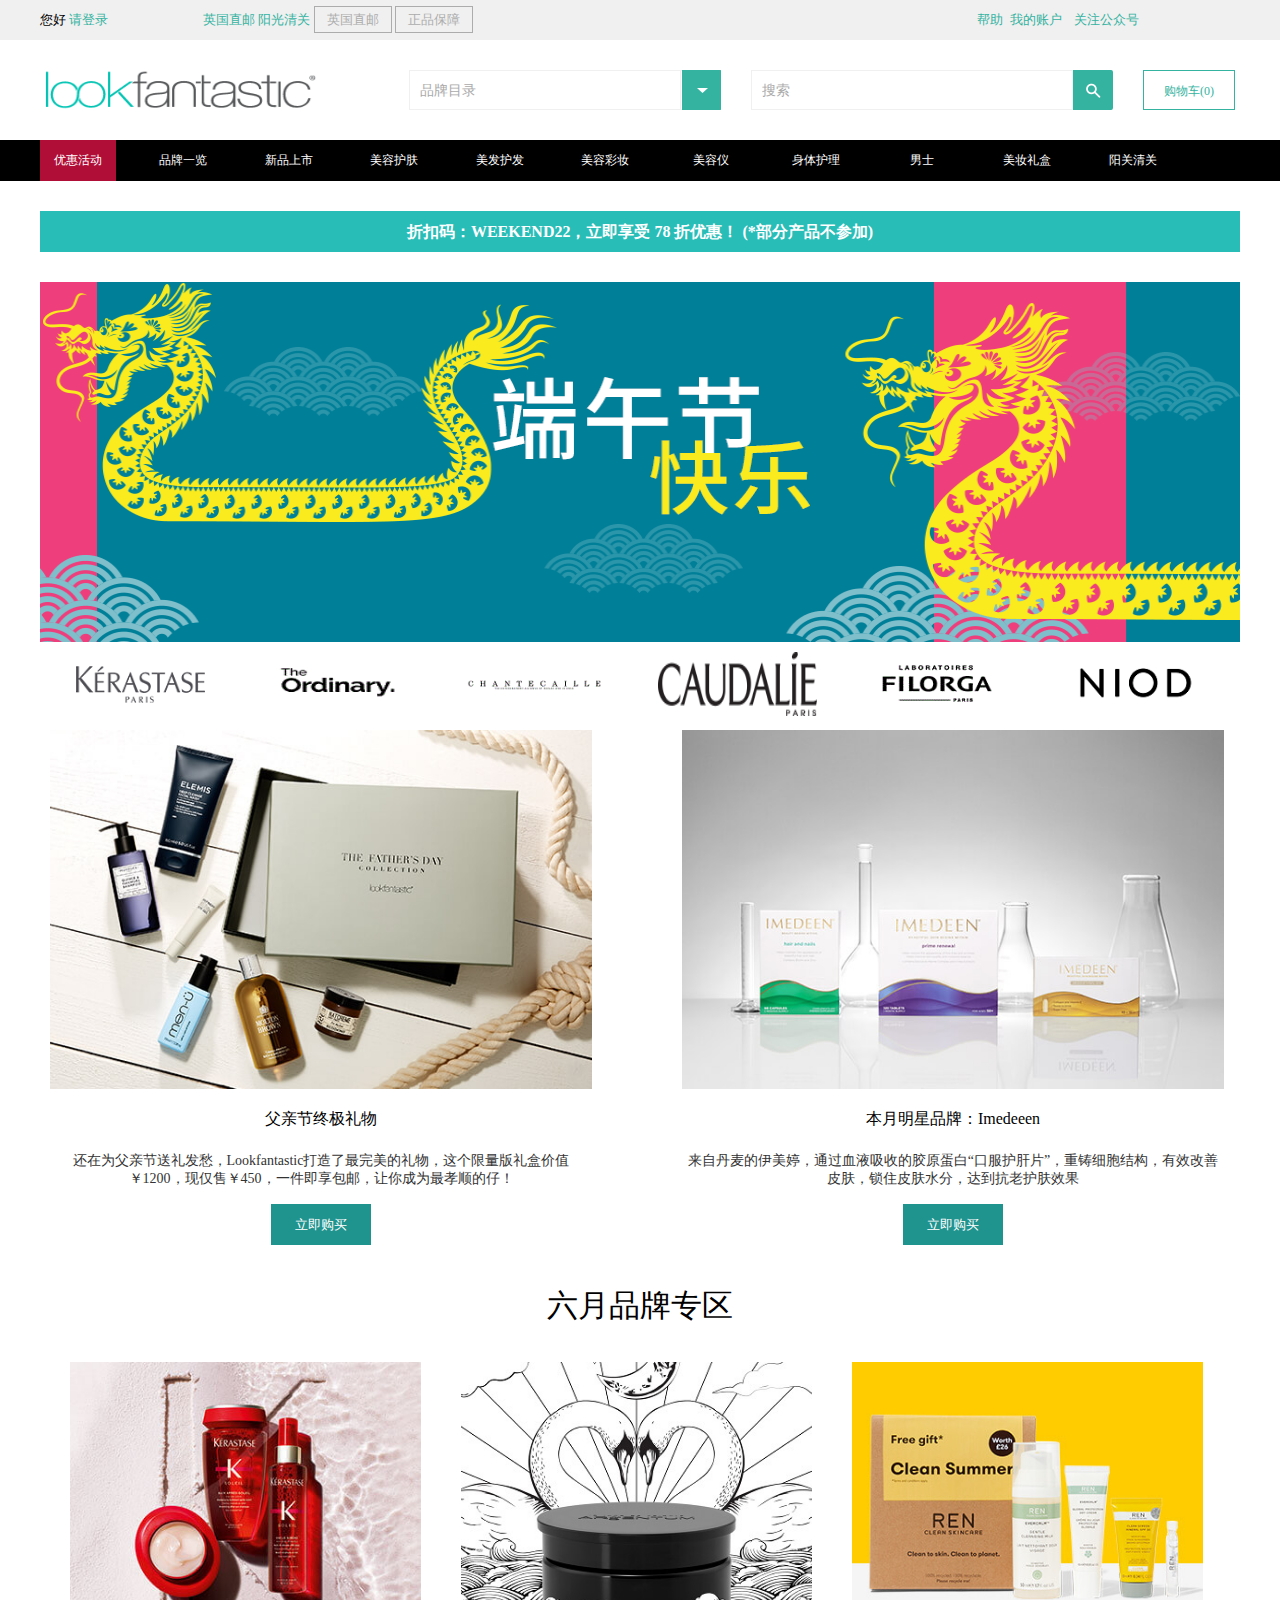
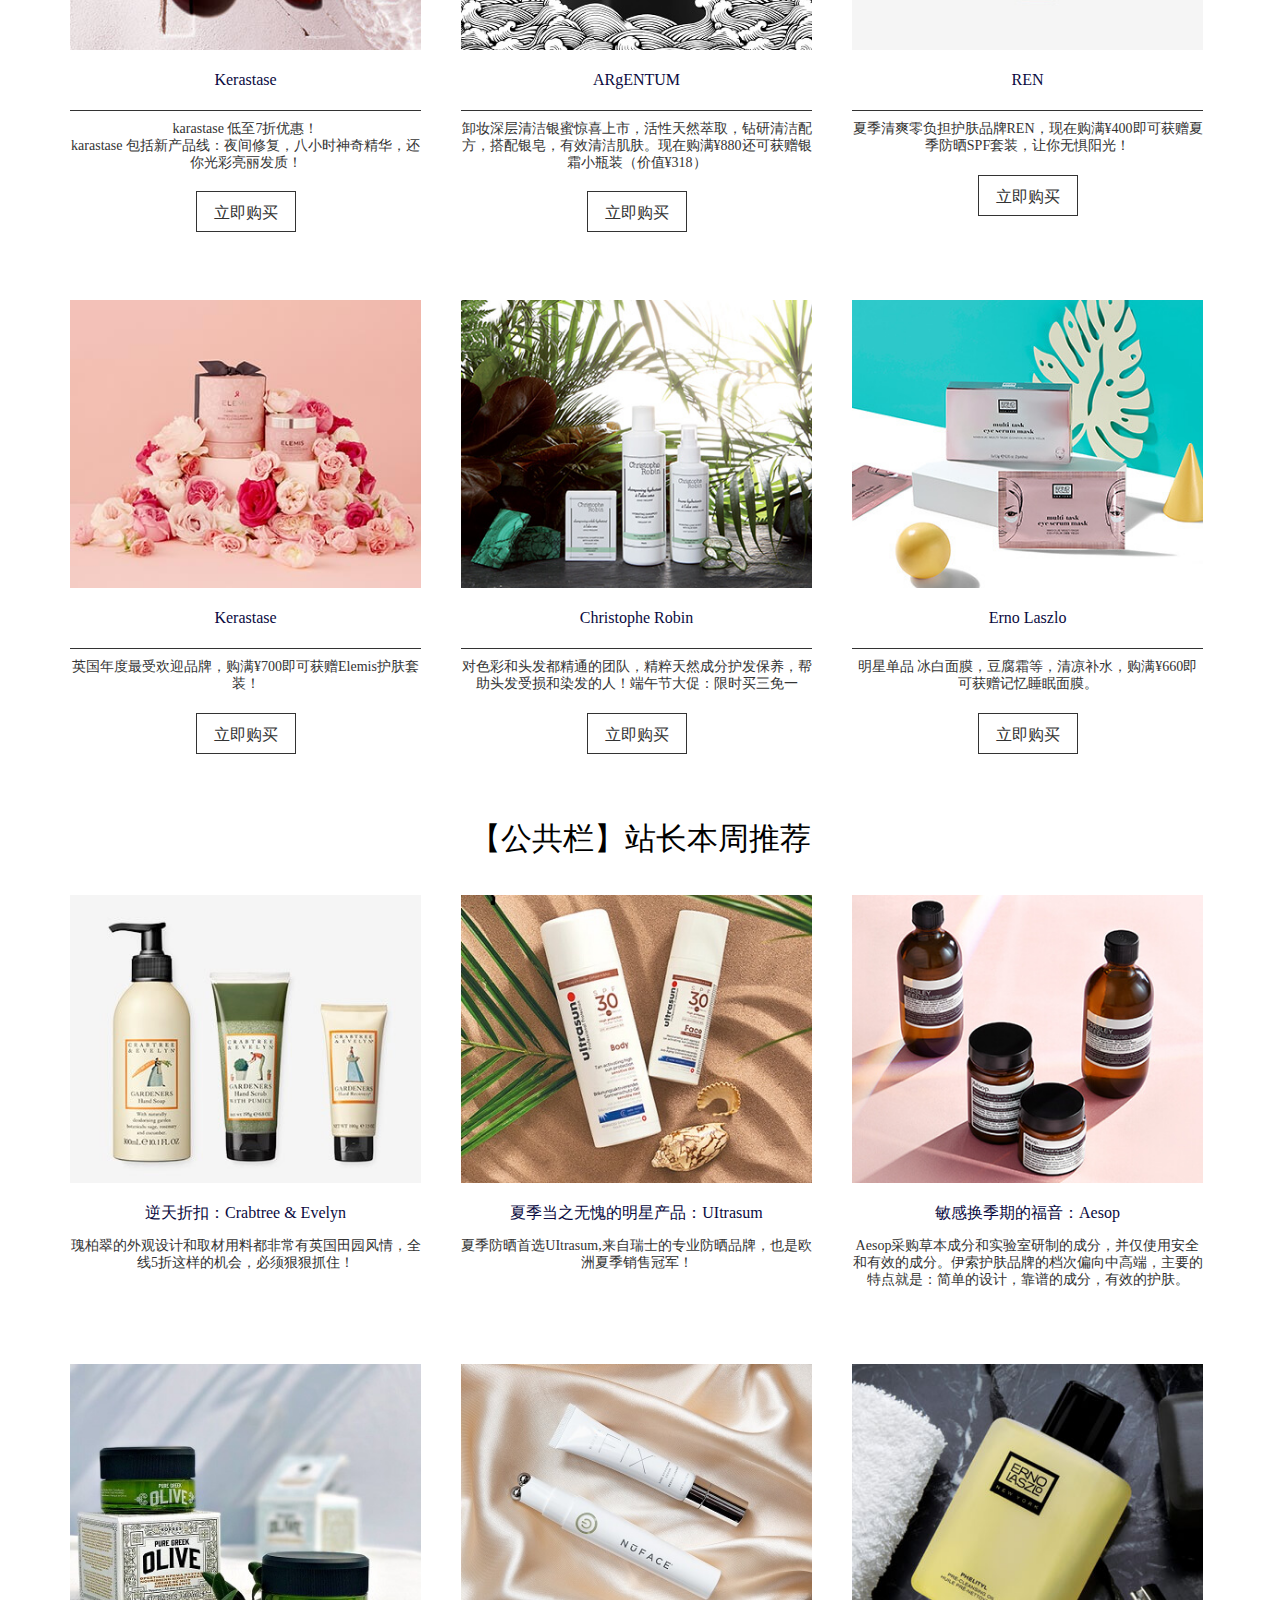
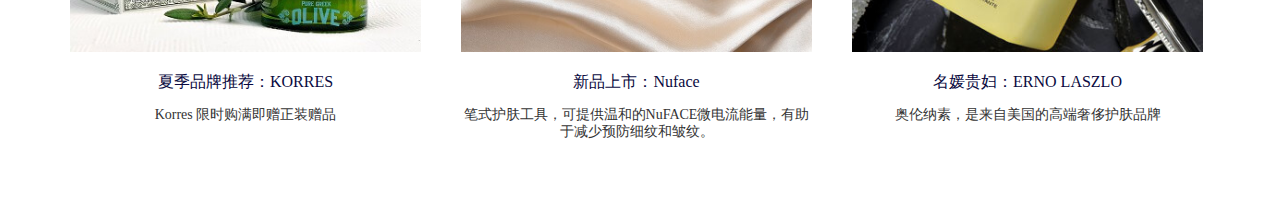
<file: img/wangye2/index.html>
<!DOCTYPE html>
<html>

	<head>
		<meta charset="utf-8" />
		<title></title>
		<link rel="stylesheet" type="text/css" href="css/zhengti.css" />
		<link rel="stylesheet" type="text/css" href="css/tou.css" />
		<link rel="stylesheet" type="text/css" href="http://at.alicdn.com/t/font_1232862_vm0wzkdawan.css" />
	</head>

	<body>
		<div class="header clearfix">
			<div class="father w1200">
				<div class="son1">
					您好
					<a href="#">请登录</a>
				</div>
				<div class="son2">
					<div class="yingguo">
						<div class="eglan">
							<a href="#">英国直邮</a>
							<a href="#">阳光清关</a>
							<div class="bian">
								<i class="iconfont icon-haiwaizhiyou"></i>
								<span class="haiwai">
									英国直邮
								</span>
							</div>
							<div class="baozhang">
								<i class="iconfont icon-zhengpin"></i>
								<span class="zheng">正品保障</span>
							</div>
						</div>
					</div>
				</div>
				<div class="son3">
					<div class="bang">
						<a href="#">帮助</a>
					</div>

					<div class="wode">
						<a href="#">我的账户</a>
					</div>
					<div class="guanzhu">
						<a href="#">关注公众号</a>
					</div>

				</div>

			</div>
			<!--logo-->
			<div class="logo clearfix">
				<div class="search_content">
					<div class="img_box">
						<img src="img/logo.png" />
					</div>
					<div class="input_box">
						<p>
							<input type="text" value="品牌目录" />
							<span></span>
						</p>
						<p>
							<input type="text" value="搜索" />
							<span></span>
						</p>
						<p>
							<a href="#">购物车(0)</a>
						</p>
					</div>
				</div>
			</div>

			<!--logo介绍-->
			<!--导航栏-->
			<div class="nav clearfix">
				<ul>
					<li>
						<a href="#">优惠活动</a>
						<div class="xiala">
							<div>
								<a href="#" id="lianjie">5折优惠</a>
							</div>
							<div>
								<a href="#" id="lianjie">限时出清</a>
							</div>
							<div>
								<a href="#" id="lianjie">折扣码清单</a>
							</div>
							<div>
								<a href="#" id="lianjie">超值套餐品</a>
							</div>
						</div>

					</li>
					<li>
						<a href="#">品牌一览</a>
					</li>
					<li>
						<a href="#">新品上市</a>
					</li>
					<li>
						<a href="#">美容护肤</a>
					</li>
					<li>
						<a href="#">美发护发</a>
					</li>
					<li>
						<a href="#">美容彩妆</a>
					</li>
					<li>
						<a href="#">美容仪</a>
					</li>
					<li>
						<a href="#">身体护理</a>
					</li>
					<li>
						<a href="#">男士</a>
					</li>
					<li>
						<a href="#">美妆礼盒</a>
					</li>
					<li>
						<a href="#">阳关清关</a>
					</li>

				</ul>
			</div>
			<!--折扣提示-->
			<div class="discount clearfix">
				<p>
					折扣码：WEEKEND22，立即享受 78 折优惠！ (*部分产品不参加)
				</p>
			</div>
			<!--banner大图区域-->
			<div class="banner w1200">
				<ul>
					<li><img src="img/lun1.png" /></li>
					<li><img src="img/lun2.jpg" /></li>
					<li><img src="img/banner.jpg" /></li>
					<li><img src="img/lun1.png" /></li>
				</ul>
			</div>
			<!--品牌区-->
			<div class="brand clearfix">
				<ul>
					<li>
						<a href="#"><img src="img/p1.png" /></a>
					</li>
					<li>
						<a href="#"><img src="img/p2.gif" /></a>
					</li>
					<li>
						<a href="#"><img src="img/p3.gif" /></a>
					</li>
					<li>
						<a href="#"><img src="img/p4.gif" /></a>
					</li>
					<li>
						<a href="#"><img src="img/p6.gif" /></a>
					</li>
					<li>
						<a href="#"><img src="img/p7.png" /></a>
					</li>
				</ul>
			</div>
			<!--产品推荐-->
			<div class="product clearfix">
				<div class="list">
					<!--左边-->
					<a href="#">
						<div class="pro_left">
							<img src="img/pro.jpg" />
							<div class="info">
								<p>父亲节终极礼物</p>
								<p>还在为父亲节送礼发愁，Lookfantastic打造了最完美的礼物，这个限量版礼盒价值￥1200，现仅售￥450，一件即享包邮，让你成为最孝顺的仔！</p>
								<button>立即购买</button>
							</div>
						</div>
					</a>
					<a href="#">
						<div class="pro_right">
							<img src="img/pro2.jpg" />
							<div class="info">
								<p>本月明星品牌：Imedeeen</p>
								<p>来自丹麦的伊美婷，通过血液吸收的胶原蛋白“口服护肝片”，重铸细胞结构，有效改善皮肤，锁住皮肤水分，达到抗老护肤效果</p>
								<button>立即购买</button>
							</div>
						</div>
					</a>
				</div>
			</div>
			<!--/六月品牌-->
			<div class="jul">
				<div class="biao w1200">
					<p class="center">六月品牌专区</p>
				</div>
				<div class="pingpai w1200">
					<ul class="up1">
						<li>
							<img src="img/liuyue1.jpg" />
						<div class="ware">
							<p>Kerastase</p>
						</div>
						<div class="words">
							<p>karastase 低至7折优惠！</p>

							<p>karastase 包括新产品线：夜间修复，八小时神奇精华，还你光彩亮丽发质！</p>
							<button>立即购买</button>
						</div>
						</li>
		 	  	 	  <li>
							<img src="img/liuyue2.jpg" />
						<div class="ware">
							<p>ARgENTUM</p>
						</div>
						<div class="words">
							<p>卸妆深层清洁银蜜惊喜上市，活性天然萃取，钻研清洁配方，搭配银皂，有效清洁肌肤。现在购满¥880还可获赠银霜小瓶装（价值¥318）</p>

							<button>立即购买</button>
						</div>
						</li>
						<li>
							<img src="img/liuyue3.jpg" />
						<div class="ware">
							<p>REN</p>
						</div>
						<div class="words">
							<p>夏季清爽零负担护肤品牌REN，现在购满¥400即可获赠夏季防晒SPF套装，让你无惧阳光！</p>

							<button>立即购买</button>
						</div>
						</li>
					</ul>
					

				</div>
				<div class="pingpai w1200">
					<ul class="up2">
						<li>
							<img src="img/liuyue4.jpg" />
						<div class="ware">
							<p>Kerastase</p>
						</div>
						<div class="words">
							<p>英国年度最受欢迎品牌，购满¥700即可获赠Elemis护肤套装！</p>

							
							<button>立即购买</button>
						</div>
						</li>
		 	  	 	  <li>
							<img src="img/liuyue5.jpg" />
						<div class="ware">
							<p>Christophe Robin</p>
						</div>
						<div class="words">
							<p>对色彩和头发都精通的团队，精粹天然成分护发保养，帮助头发受损和染发的人！端午节大促：限时买三免一</p>

							<button>立即购买</button>
						</div>
						</li>
						<li>
							<img src="img/liuyue6.jpg" />
						<div class="ware">
							<p>Erno Laszlo</p>
						</div>
						<div class="words">
							<p>明星单品 冰白面膜，豆腐霜等，清凉补水，购满¥660即可获赠记忆睡眠面膜。</p>

							<button>立即购买</button>
						</div>
						</li>
					</ul>
					

				</div>
			</div>
			<!--站长推荐-->
        <div class="jul w1200">
            	<div class="biao">
            		<p>【公共栏】站长本周推荐</p>
            	</div>
            	<div class="pingpai1 w1200">
            		<ul class="up3">
            			<li >
            				<img src="img/推荐1.jpg"/>
            				<div class="ware1">
            					<p>逆天折扣：Crabtree & Evelyn</p>
            				</div>
            				<div class="words1">
            					<p>瑰柏翠的外观设计和取材用料都非常有英国田园风情，全线5折这样的机会，必须狠狠抓住！</p>
            				</div>
            				
            			</li>
            			<li>
            				<img src="img/推荐2.jpg"/>
            				<div class="ware1">
            				<p>
            					夏季当之无愧的明星产品：UItrasum
            				</p>	
            				</div>
            				<div class="words1">
            					<p>夏季防晒首选UItrasum,来自瑞士的专业防晒品牌，也是欧洲夏季销售冠军！</p>
            				</div>
            			</li>
            			<li>
            				<img src="img/推荐3.jpg"/>
            				
            				<div class="ware1">
            					<p>敏感换季期的福音：Aesop</p>
            				</div>
            				<div class="words1">
            					<p>Aesop采购草本成分和实验室研制的成分，并仅使用安全和有效的成分。伊索护肤品牌的档次偏向中高端，主要的特点就是：简单的设计，靠谱的成分，有效的护肤。</p>
            				</div>
            				
            			</li>
            		</ul>
            	</div>
            	<div class="pingpai1 w1200">
            		<ul class="up3">
            			<li >
            				<img src="img/推荐4.jpg"/>
            				<div class="ware1">
            					<p>夏季品牌推荐：KORRES</p>
            				</div>
            				<div class="words1">
            					<p>Korres 限时购满即赠正装赠品</p>
            				</div>
            				
            			</li>
            			<li>
            				<img src="img/推荐5.jpg"/>
            				<div class="ware1">
            				<p>
            					新品上市：Nuface
            				</p>	
            				</div>
            				<div class="words1">
            					<p>笔式护肤工具，可提供温和的NuFACE微电流能量，有助于减少预防细纹和皱纹。</p>
            				</div>
            			</li>
            			<li>
            				<img src="img/推荐6.jpg"/>
            				
            				<div class="ware1">
            					<p>名媛贵妇：ERNO LASZLO</p>
            				</div>
            				<div class="words1">
            					<p>奥伦纳素，是来自美国的高端奢侈护肤品牌</p>
            				</div>
            				
            			</li>
            		</ul>
            	</div>
        </div>

	</body>

</html>
</file>
<file: img/wangye2/css/zhengti.css>
*{
	padding: 0px;
	margin: 0px;
}

a{
	text-decoration: none;
}
ul{
	list-style: none;
}
img{
	display: block;
}
 .clearfix:after {
	content:"";
	display: block;
	clear: both;
}
</file>
<file: img/wangye2/css/tou.css>
.header{
	height: 40px;
	width: 100%;
	background: #F0F0F0;
}
.w1200{
	width: 1200px;
	margin:0  auto;
}
.father{
	
	height: 40px;
	/*background: green;*/
	
}
.son1{
	width: 74px;
	height: 40px;
	/*background: palevioletred;*/
	float: left;
	font-size: 13px;
	line-height: 40px;
}
.son1 a {
	height: 4px;
	color: #34B3A1
	 ;
}
.son2{
	width: 379px;
	height: 40px;
	/*background: blue;*/
	float: left;
	font-size: 13px;
	line-height: 40px;
}
.yingguo{
	width: 290px;
	height: 40px;
	/*background: yellow;*/
	float: right;
	font-size: 13px;
	line-height: 40px;
}
.eglan a {
	color: #34B3A1;
}
.bian{
	display: inline-block;
	border: 1px solid #ACACAC;
	width: 76px;
	height: 25px;
	text-align: center;
	line-height: 25px;
	color: #ACACAC;
	font-size: 13px;
}
.haiwai{
	font-size: 13px;
}
.baozhang{
	display: inline-block;
	border: 1px solid #ACACAC;
	width: 76px;
	height: 25px;
	text-align: center;
	line-height: 25px;
	color: #ACACAC;
	font-size: 13px;
}
.son3{
	width: 263px;
	height: 40px;
	/*background: blue;*/
	float: right;
	font-size: 13px;
	line-height: 40px;
}
.bang {
	width: 28px;
	height: 40px;
	/*background: yellow;*/
	font-size: 13px;
	color: #34B3A1;
	float: left;
}
.bang a{
	
	color: #34B3A1;
	
}
.wode{
	width: 56px;
	height: 40px;
	/*background: palevioletred;*/
	font-size: 13px;
	display: inline-block;
	float: left;
	margin-left: 5px;
}
.wode a {
	color: #34B3A1;
}
.guanzhu{
	width: 90px;
	height: 40px;
	/*background: peru;*/
	font-size: 13px;
	float: left;
	margin-left: 8px;
}
.guanzhu a {
	color: #34B3A1;
}

/*logo区域*/
.logo{
	width:100%;
	height:100px;
}
.search_content{
	width: 1200px;
	height: 100%;
	margin: 0 auto;
	/*background: blueviolet;*/
}
.img_box,.input_box{
	float: left;
}
.img_box{
	width: 280px;
	height: 74px;
	padding-top: 26px;
}
.img_box img{
	width: 280px;
	height: 48px;
}
.input_box{
	width: 920px;
	height: 70px;
	padding-top: 30px;
}
.input_box p{
	float: left;
	height: 40px;
}
.input_box p span,.input_box p input{
	float: left;
}
.input_box p input{
	height: 38px;
	color: #aaa;
	font-size: 14px;
	line-height: 40px;
	padding-left: 10px;
	border: 1px solid #f0f0f0;
	/*background: palevioletred;*/
}
.input_box p:nth-of-type(1) input{
	width: 260px;
}
.input_box p:nth-of-type(2) input{
	width: 310px;
}
.input_box p span{
	display: block;
	width: 40px;
	height: 40px;
}
.input_box p:nth-of-type(1){
	margin-left: 89px;
}
.input_box p:nth-of-type(2){
	margin-left: 30px;
}
.input_box p:nth-of-type(3){
	width: 90px;
	height: 38px;
	border: 1px solid #34b3a1;
	margin-left: 30px;
	text-align: center;
	line-height: 40px;
	color: #34b3a1;
	font-size: 12px;
}
.input_box p:nth-of-type(3) a {
	color:#34b3a1 ;
	font-size: 12px;}
.input_box p:nth-of-type(1) span{
	background: url(../img/trangle.png) no-repeat center;
}
.input_box p:nth-of-type(2) span{
	background: url(../img/search.png) no-repeat center;
}
/*nav样式*/
.nav{
	width: 100%;
	height: 41px;
	float: left;
	background-color: #000;
}
.nav ul{
	width: 1200px;
	height: 100%;
	margin: 0 auto;
	
}

.nav ul li{
	color: #fff;
	float: left;
	width: 75.5px;
	height: 100%;
	line-height: 41px;
	text-align: center;
	font-size: 12px;
	margin-right: 30px;
	position: relative;
}
.nav ul li:hover .xiala {
	display: block;
}
.nav .xiala {
	background:white ;
	color: black;
	width: 196px;
	height: 174px;
	position: absolute;
	top: 40.5px;
	left: 0;
	border-top:7px solid #b00e37;
	display: none;	
	text-align: left;
	font-size: 16px;
}

#lianjie{
	color: black;
}
.xiala>div:hover #lianjie{
	color:white ;
}
.xiala>div:hover{
	padding: 5px;
    color: white;
    background:#b00e37 ;
    margin-bottom:3 px;
    height: 30px;
    width: 170px;
    font-size: 16px;
}

.nav ul li a{
	color: white;
}
.nav ul li:hover{
	background-color: #34B3A1;
}
.nav ul li:nth-of-type(1){
	background-color: #b00e37;
}
/*折扣区*/
.discount{
	width: 100%;
	height: 61px;
	margin-top:30px;
	margin-bottom: 10px;
	float: left;
}
.discount p{
	width: 1200px;
	height: 41px;
	margin: 0 auto;
	background-color: #28bdb7;
	color: #fff;
	font-weight: bold;
	text-align: center;
	line-height: 41px;
}
/*banner区域*/
.banner{
	width: 1200px;
	height: 360px;
	
	margin: 0 auto;
	overflow: hidden;
	
}
.banner ul {
	width: 4800px;
	height: 100%;
	animation: swiper 6s linear infinite;
}
.banner li{
	float: left;
	
}
.banner li ,.banner img{
	width: 1200px;
	height: 100%;
}
@keyframes swiper{
	0%,27% {
	 margin-left: 0px;	}
	33%,60% {
	margin-left: -1200px;
	}
	66%,93%{
	margin-left: -2400px;
	}
	100%{
	margin-left:-3600px ;
	}
	}

/*brand*/
.brand{
	width: 100%;
	height: 88px;
	float: left;
}
.brand ul{
	width: 1200px;
	height: 100%;
	margin: 0 auto;
}
.brand ul li{
	float: left;
	width: 159.328px;
	height: 64px;
	margin: 10px 20px;
}
.brand ul li img{
	width: 100%;
	height: 100%;
}
/*产品推荐*/
.product{
	width: 100%;
	height: 555px;
	float: left;
}
.list{
	width: 1180px;
	height: 100%;
	padding-left:10px;
	padding-right: 10px;
	margin: 0 auto;
}
.list a {
	color: #000000;
}
.pro_left{
	width: 542px;
	height: 100%;
	float: left;
	margin-right: 20px;
}
.pro_left img{
	width: 100%;
	height: 359px;
}
.info{
	width: 542px;
	height: 160px;
	margin-top: 10px;
}
.info p{
	text-align: center;
}
.info p:nth-of-type(1){
	width: 100%;
	height: 19px;
	margin-top: 20px;
	margin-bottom: 24px;
	line-height: 19px;
}
.info p:nth-of-type(2){
	color: #333;
	font-size: 14px;
	height: 32px;
}
.info button{
	width: 100px;
	height: 41px;
	background-color:#1f938e ;
	color: #fff;
	text-align: center;
	line-height: 41px;
	margin-left: 221px;
	border: none;
	margin-top: 20px;
}
.pro_right{
	width: 542px;
	height: 100%;
	float: left;
	margin-left: 70px;
}
.pro_right img{
	width: 100%;
	height: 359px;
}
.info{
	width: 542px;
	height: 160px;
	margin-top: 10px;
}
.info p{
	text-align: center;
}
.info p:nth-of-type(1){
	width: 100%;
	height: 19px;
	margin-top: 20px;
	margin-bottom: 24px;
	line-height: 19px;
}
.info p:nth-of-type(2){
	color: #333;
	font-size: 14px;
	height: 32px;
}
.info button{
	width: 100px;
	height: 41px;
	background-color:#1f938e ;
	color: #fff;
	text-align: center;
	line-height: 41px;
	margin-left: 221px;
	border: none;
	margin-top: 20px;
}
/*六月品牌*/
.jul{
	width: 100%;
	/*height: 57px;*/
	float: left;
}

.biao{
	height: 57px;
	/*width: 1200px;*/
	font-size: 31px;
	/*color: #000000;*/
/*	margin-bottom: 10px;*/
	/*background: darkgreen;*/
	text-align: center;
	/*float: left;*/
}

.pingpai{
	width: 1180px;
	height: 518px;
	/*background: green;*/
	/*float: left;*/
	text-align: center;
	margin-top: 20px;
}
.up1 li{
	width: 351px;
	height: 518px;
	/*background: peru;*/
	float: left;
	margin-right: 20px;
	margin-left: 20px;
}
.up1 img {
	width:100%;
	height: 288px;
}
.ware{
	width: 100%;
	height: 30px;
	border-bottom: 1px solid #333333;
	padding-bottom: 10px;
	/*line-height: 30px;*/
	font-size: 16px;
	line-height: 1.2;
	font-weight: 400;
	margin-top: 20px;
   color: #0A0A41;
}
.words{
	width: 100%;
	height: 48px;
	font-size: 14px;
	margin-top:10px ;
	color: #333333;
	line-height: 1.2;
	font-weight: 400;
}
.up1 button{
	width: 100px;
	height: 41px;
	background-color:white ;
	color: #333333;
	text-align: center;
	line-height: 41px;
    border:1px solid #333333;
	margin-top: 20px;
	font-size: 16px;
	
}
.up1 button:hover{
	border: none;
	background-color:#1f938e ;
	color: #fff;
}
.up2 li{
	width: 351px;
	height: 518px;
	/*background: peru;*/
	float: left;
	margin-right: 20px;
	margin-left: 20px;
	top: 20px;
}
.up2 img {
	width:100%;
	height: 288px;
}
.ware{
	width: 100%;
	height: 30px;
	border-bottom: 1px solid #333333;
	padding-bottom: 10px;
	/*line-height: 30px;*/
	font-size: 16px;
	line-height: 1.2;
	font-weight: 400;
	margin-top: 20px;
   color: #0A0A41;
}
.words{
	width: 100%;
	height: 48px;
	font-size: 14px;
	margin-top:10px ;
	color: #333333;
	line-height: 1.2;
	font-weight: 400;
}
.up2 button{
	width: 100px;
	height: 41px;
	background-color:white ;
	color: #333333;
	text-align: center;
	line-height: 41px;
    border:1px solid #333333;
	margin-top: 20px;
	font-size: 16px;
	
}
.up2 button:hover{
	border: none;
	background-color:#1f938e ;
	color: #fff;
}
.ware1
{
	width: 100%;
	height: 30px;
	
    font-size: 16px;
	line-height: 1.2;
	font-weight: 400;
	margin-top: 20px;
    color: #0A0A41;
}
.words1{
	width: 100%;
	height: 48px;
	font-size: 14px;
	margin-top:5px ;
	color: #333333;
	line-height: 1.2;
	font-weight: 400;
}
.pingpai1{
	width: 1180px;
	height: 449px;
	
	text-align: center;
	margin-top: 20px;
}
.up3 li{
	width: 351px;
	height: 449px;
	margin-left:20px;
	float: left;
	margin-right:20px;
}
.up3 img {
	width:100%;
	height: 288px;
}
</file>
